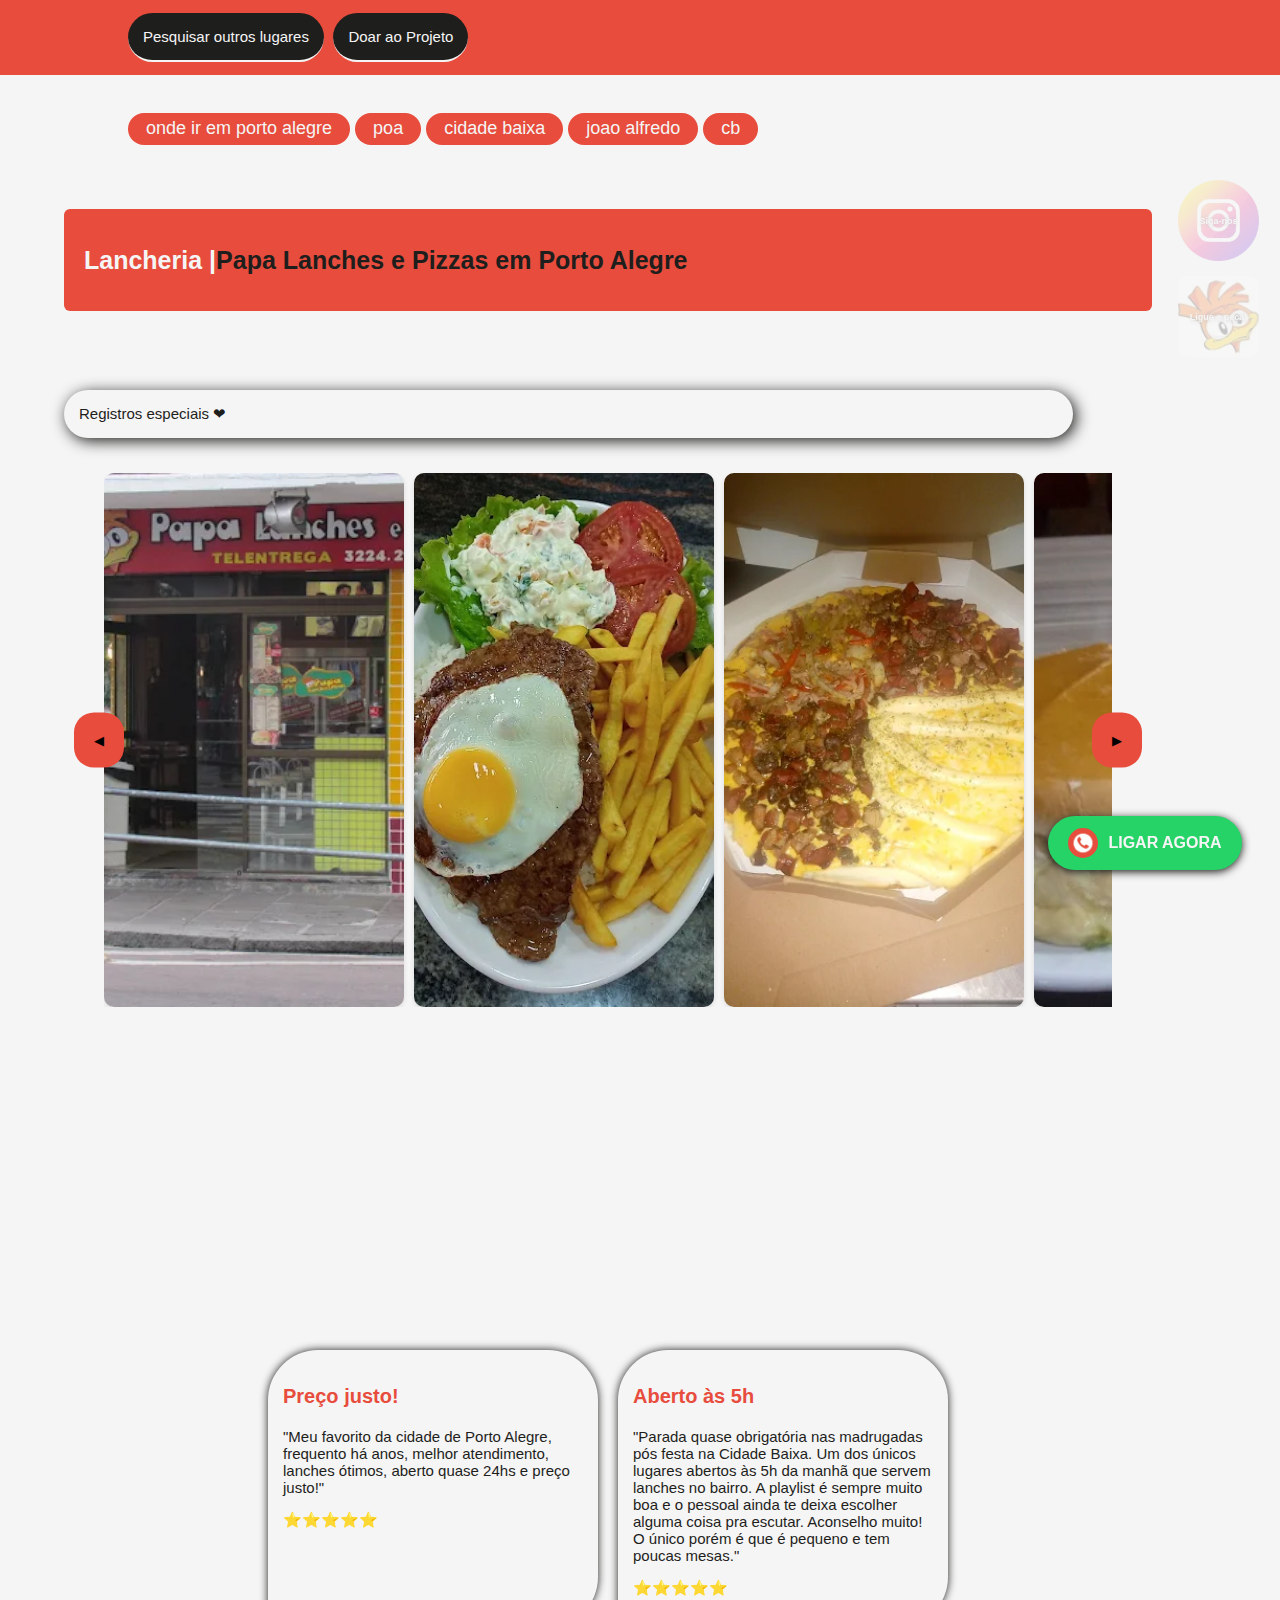
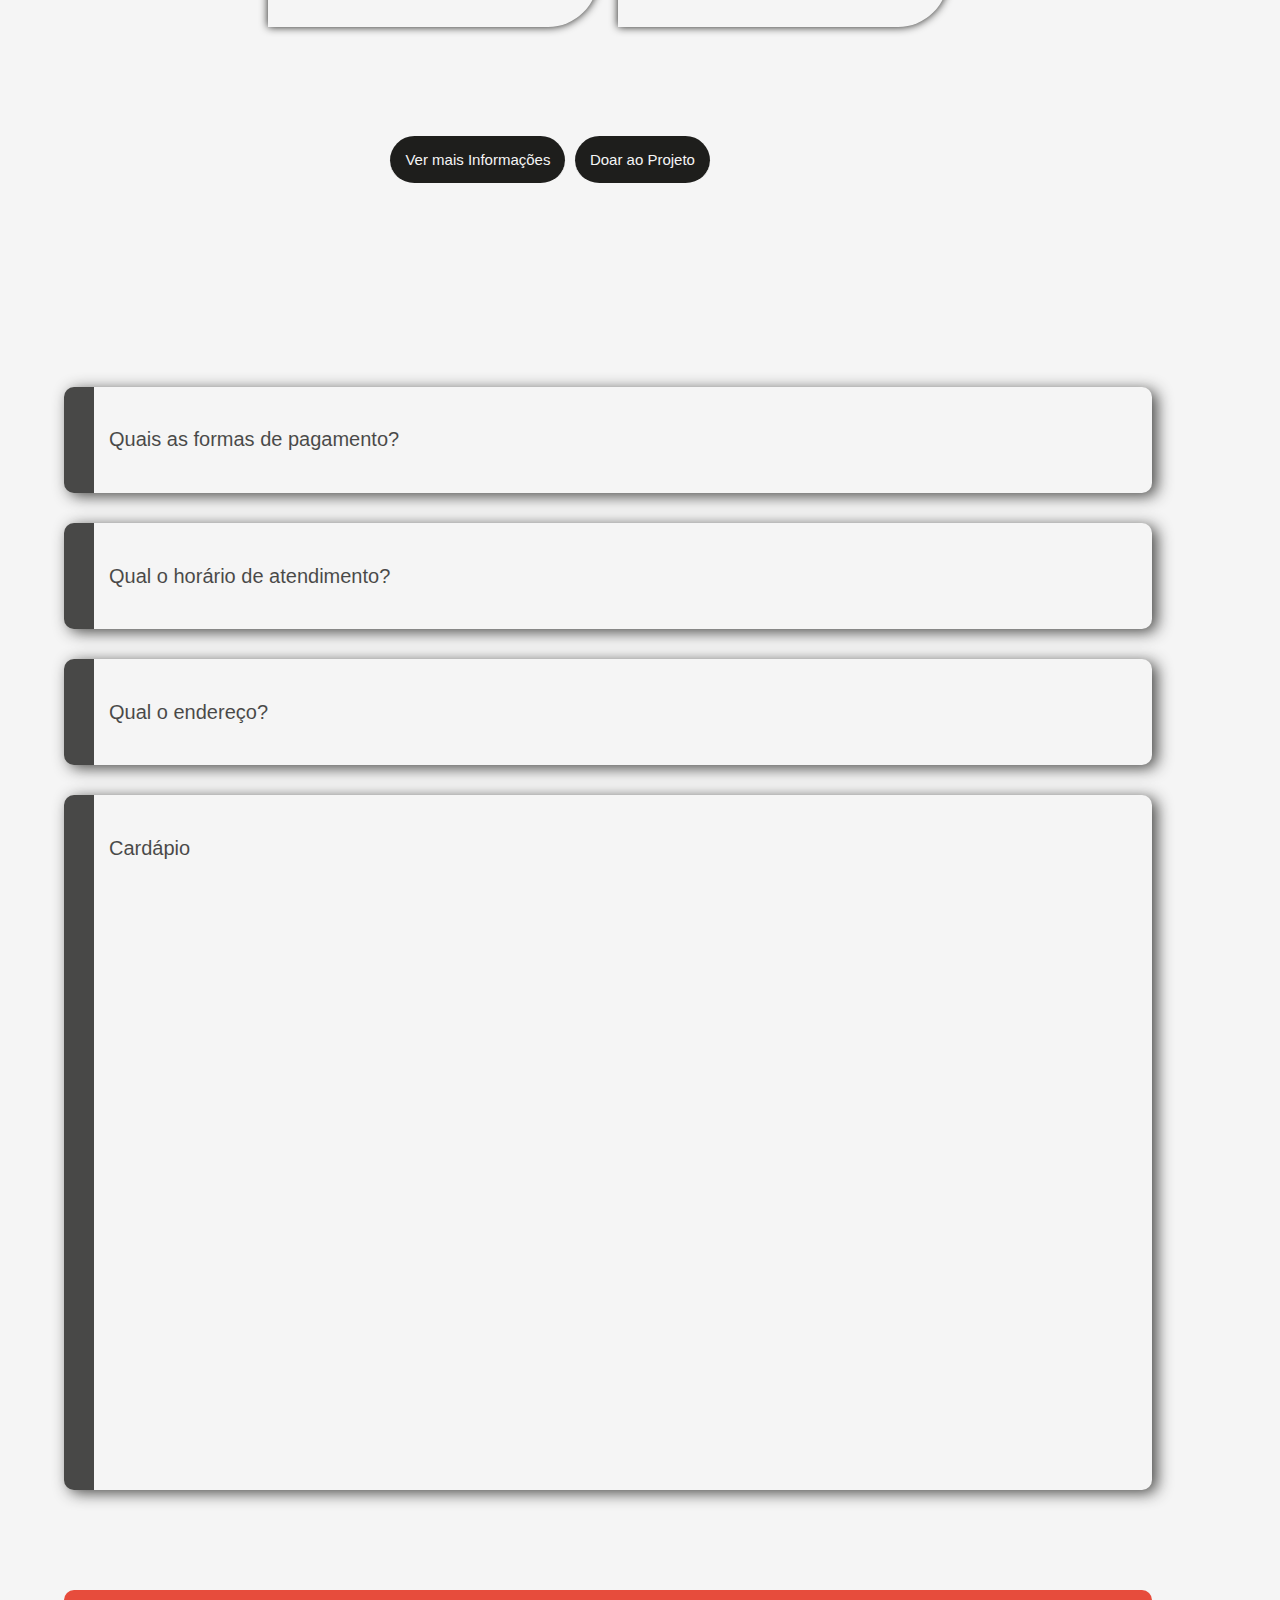
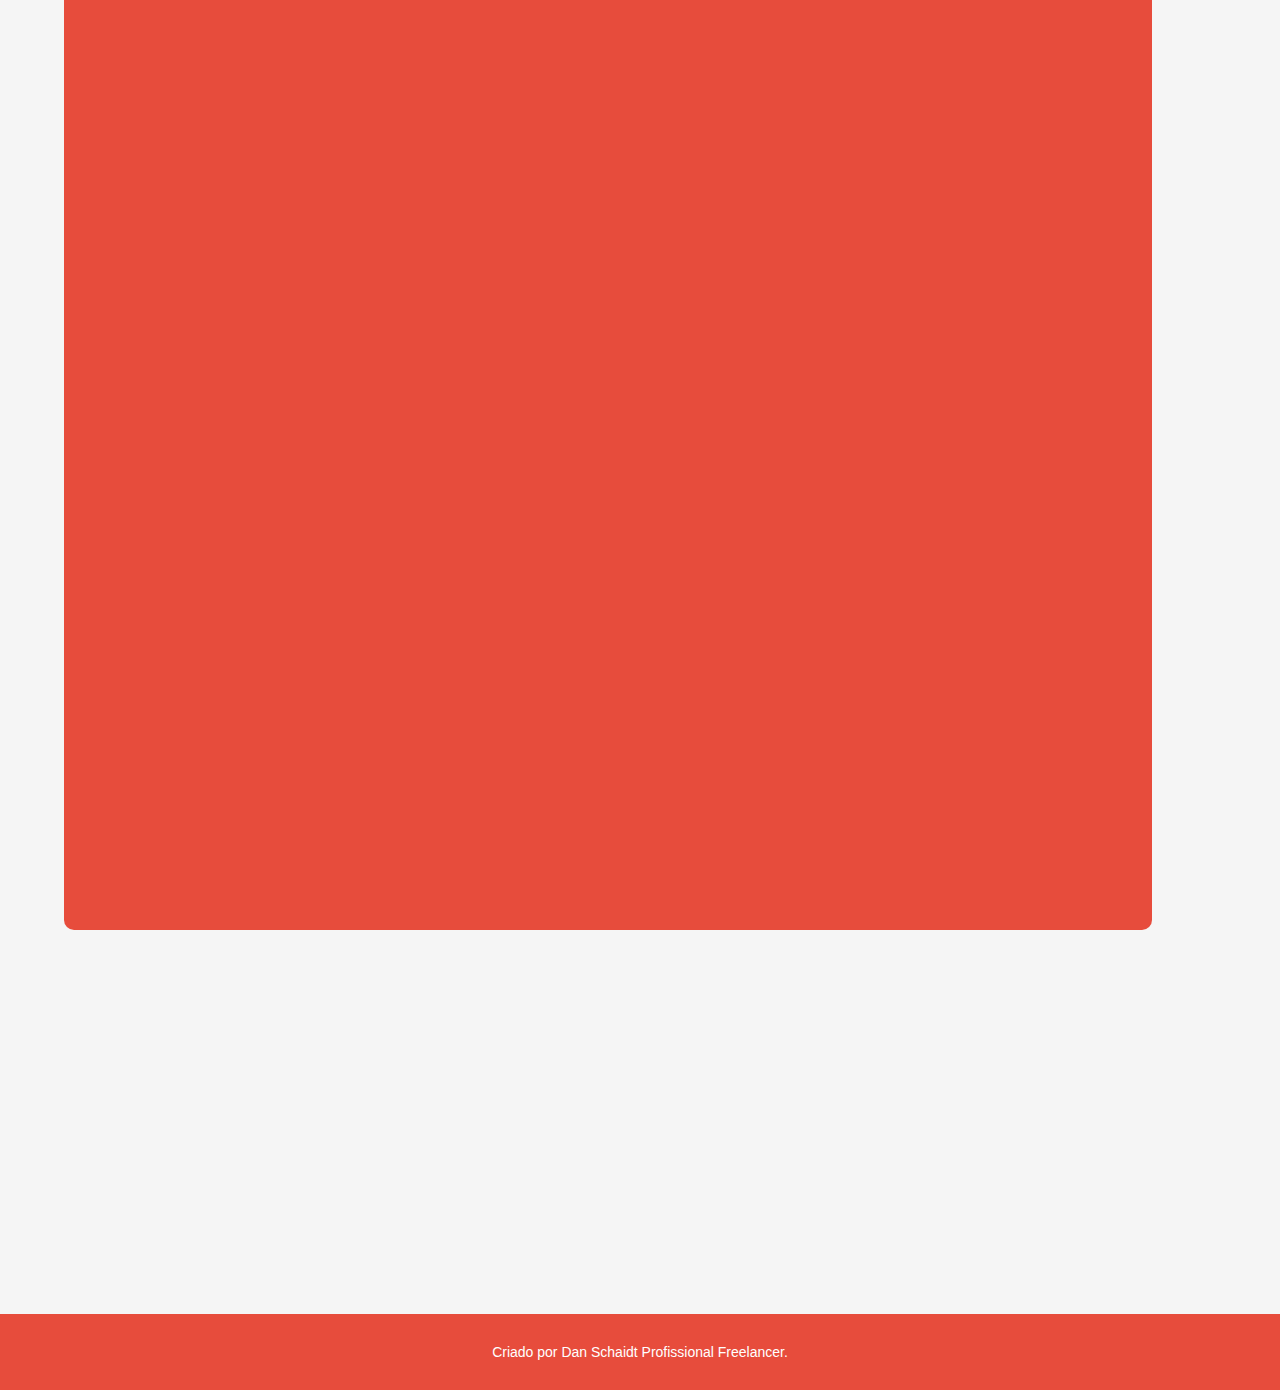
<file: estabelecimentos/papa-lanches-e-pizzas.html>
<!DOCTYPE html>
<html lang="pt-BR"> 
<head>
    <meta charset="UTF-8">
    <meta name="viewport" content="width=device-width, initial-scale=1.0">
    
	<link rel="icon" href="../viva-poa/assets/midia/logo-viva-poa-site-de-divulgacao-de-estabelecientos-porto-alegre.webp" type="image/webp">
	
	<title>Papa Lanches e Pizzas Cidade Baixa</title>
	
	<meta name="robots" content="index, follow">

	<!-- Meta tags que o JS vai buscar -->
	<meta property="og:title" content="Papa Lanches e Pizzas">
  	<meta name="description" content="Coma Xis, batata frita, cachorro quente, pizza, alaminuta, torrada no clássico da cidade baixa na rua João Alfredo, Peça online uma tele-entrega.">
	<meta property="og:image" content="/viva-poa/assets/midia/banner-padrao-viva-poa.webp">

	<link rel="stylesheet" href="../assets/css/estilo.css">
	<link rel="stylesheet" href="../assets/css/pedidos.css">
	<link rel="stylesheet" href="../assets/css/produtos.css">
	
</head>
<body>
<div>

	<!-- ************* CABEÇALHO ************* -->

	<div >
		<header class="navegador">
  			<nav id="botaoNav">
				<button id="voltar" onclick="window.location.href='../index.html'">
				Pesquisar outros lugares
				</button>
				<button onclick="copiarChavePix()">
				Doar ao Projeto
				</button>
				<div id="popupPixCopiado">Chave Pix copiada!</div>
			</nav>
		</header>
		
		<!--JS BOTAO DE DOAÇÃO-->
		
		


			<!--        TAGS        -->
			<section class="tag"> 
			
				<span class="blocoTag">onde ir em porto alegre</span>
				<span class="blocoTag">poa</span>
				<span class="blocoTag">cidade baixa</span>
				<span class="blocoTag">joao alfredo</span>
				<span class="blocoTag">cb</span>
			</section>
			
		<!--TEXTO INICIAL COM SEO-->
		<section class="blocoTitulos animar" data-delay="0.2s" >
			<h1>Lancheria |<strong>Papa Lanches e Pizzas em Porto Alegre</strong></h1>
		</section>
	
	
	</div>	
	
	<!-- POP UP INICIAL-->
	<div id="popupInicio" class="blocoPopup"> <!--ID DO POPUP.JS-->
		<img src="../assets/midia/popup-viva-poa-feira.webp" alt="Doe ao projeto" loading="lazy">
		
		<!-- BOTÃO AQUI -->
		<span class="botaoPopup animar" data-delay="0.3s" role="button" aria-label="Fechar popup" tabindex="0">Fechar</span>
		
		<div class="textoPopup">
			<h3 class="chamadaSub animar" data-delay="0.3s"> Projeto VIVA Poa<br> Doe e ajude o comércio local
			</h3>
			<div id="botaoDoa">
				<button onclick="copiarChavePix()">
					Doar ao Projeto
				</button>
			</div>
			
			
		</div>
	</div>
	
	


	</div>

	<!-- ************ CORPO ************-->

<div class="margemLateral"> <!-- DIV DO BODY-->
						
				
		<!--  LANDING PAGE INICIAL-->	
		<p class="chamadaSub animar" data-delay="0.3s">
		Registros especiais ❤
		</p>

		<!-- IMAGENS DO RESTAURANTE -->
		<div class="galeria-wrapper">
		<button class="btn-scroll btn-left" onclick="scrollGaleria(-1)">&#9664;</button>

		<div class="galeria" id="galeria">
			<img src="../assets/midia/papa-lanches-e-pizzas-joao-alfredo-cidade-baixa/papa-lanches-e-pizzas-joao-alfredo-porto-alegre.webp" alt="Imagem da fachada da lancheria e pizzaria Papa Lanches e Pizzas em porto alegre na cidade baixa" fetchpriority="high"
  			decoding="async">
			<img src="../assets/midia/papa-lanches-e-pizzas-joao-alfredo-cidade-baixa/alaminuta-porto-alegre-cidade-baixa-joao-alfredo-papa-lanches.webp" alt="Imagem de alaminuta, lancheria em porto alegre na cidade baixa" >
			<img src="../assets/midia/papa-lanches-e-pizzas-joao-alfredo-cidade-baixa/pizza-joao-alfredo-porto-alegre-cidade-baixa-papa-lanches.webp" alt="Imagem de pizza, pizzaria em porto alegre na cidade baixa" >
			<img src="../assets/midia/papa-lanches-e-pizzas-joao-alfredo-cidade-baixa/xis-e-fritas-porto-alegre-cidade-baixa-joao-lafredo-papa-lanches.webp" alt="Imagem de xis com fritas, lancheria em porto alegre na cidade baixa" >
		</div>

		<button class="btn-scroll btn-right" onclick="scrollGaleria(1)">&#9654;</button>
		</div>

		<!--TELE ENTREGA DISPONIVEL-->
		<div class="teleEntrega animar" data-delay="0.3s">
			<span>Que tal um lanche?</span>

			<a class="botaoPedido animar" data-delay="0.3s" href="tel:+555132242919" target="_blank" loading="lazy">
				<img src="../assets/midia/chamada-fixa.webp" style="border-radius: 20px;" alt="Botão do WhatsApp">
				LIGAR AGORA
			</a>
		</div>


				
		
		<div>		
			<p class="chamadaSub animar" data-delay="0.3s">Avaliações no Google</p>
		  

		<!--  BENEFICIOS  -->
			<div class="baloes-container">
			  <section class="balaoMSG" class="animar" data-delay="1.1s">
				<h3><strong>Preço justo!</strong></h3>
				<p style="color: var(--cor-escura);">
					"Meu favorito da cidade de Porto Alegre, frequento há anos, melhor atendimento, lanches ótimos, aberto quase 24hs e preço justo!"
				</p>
				<p>⭐⭐⭐⭐⭐</p>
				
			  </section>
			  <section class="balaoMSG" class="animar" data-delay="1.1s">
				<h3><strong>Aberto às 5h</strong></h3>
				<p style="color: var(--cor-escura);">
					"Parada quase obrigatória nas madrugadas pós festa na Cidade Baixa. Um dos únicos lugares abertos às 5h da manhã que servem lanches no bairro. A playlist é sempre muito boa e o pessoal ainda te deixa escolher alguma coisa pra escutar. Aconselho muito! O único porém é que é pequeno e tem poucas mesas."</p>
				<p>⭐⭐⭐⭐⭐</p>
				
			  </section>
			</div>
			<div id="botaoNav" style="margin-left: 30%;">
				<button onclick="location.href='#endereco'" 	>
					Ver mais Informações
				</button>
				
				<button onclick="copiarChavePix()">
					Doar ao Projeto
				</button>
			
			</div>
			


		  </div>
		  
			
		  <!-- PERGUNTAS FREQUENTES -->
		<h3 id="endereco" class="blocoTitulos animar" data-delay="0.3s">Perguntas Frequentes (FAQ)</h3>

		<!--FORMAS DE PAGAMENTO-->

				<div class="blocoDeSecao">
					<button onclick="toggleDescricao(this)"><h4>Quais as formas de pagamento?</h4> </button>
					<div class="descricao">
						<p>
							Aceitamos várias formas de pagamento.
						  </p>
						  				  
						<ul>
							<li>Cartão de Crédito e Débito</li>
							<li>Dinheiro</li>
							<li>PIX</li>
						</ul>
					</div>
				</div>
				
				
		<!--HORÁRIO DE ATENDIMENTO-->

				<div class="blocoDeSecao">
					<button onclick="toggleDescricao(this)"><h4>Qual o horário de atendimento?</h4> </button>
					<div class="descricao">
						<ul>
							<li>Domingo a Quarta: 11h às 2h</li>

							<li>Quinta: 11h às 4h</li>

							<li>Sexta a Sábado: 11h às 5h30</li>

						  </ul>
						  				 
					</div>
				</div>
			
			
		<!--ENDEREÇO-->

				<div class="blocoDeSecao">
					<button onclick="toggleDescricao(this)"><h4>Qual o endereço?</h4> </button>
					<div class="descricao">
						<ul>

							<li>Rua João Alfredo, 353 - Cidade Baixa, Porto Alegre - RS, 90050-230</li>
							
							<li>
  <div class="mapa-responsivo">
    <iframe
      src="https://www.google.com/maps/embed?pb=!1m18!1m12!1m3!1d3453.8808432081623!2d-51.228691324446466!3d-30.040276174925665!2m3!1f0!2f0!3f0!3m2!1i1024!2i768!4f13.1!3m3!1m2!1s0x951978fe0246fc17%3A0x1cd38bde8b4c2fff!2sPapa%20Lanches%20Jo%C3%A3o%20Alfredo!5e0!3m2!1spt-BR!2sbr!4v1757801273581!5m2!1spt-BR!2sbr"
      allowfullscreen=""
      loading="lazy"
      referrerpolicy="no-referrer-when-downgrade"
    ></iframe>
  </div>
</li>

							
						  </ul>
						  				 
					</div>
					
				</div>	
		<!--ENDEREÇO-->

				<div class="blocoDeSecao" style="max-height: 80vw;">
					<button onclick="toggleDescricao(this)"><h4>Cardápio</h4> </button>
					
  <div class="mapa-responsivo">
		<iframe
		src="https://www.papalanchesepizzas.com.br/cardapio"
		allowfullscreen=""
		loading="lazy"
		referrerpolicy="no-referrer-when-downgrade"
		></iframe>
  </div>

					
</div>	


		

		<!-- SIMULA CHAT E SMARTPHONE -->
		  <h3 style="color: var(--cor-escura);" class="chamadaSub animar" data-delay="0.3s">
			  Patrocinador: Projeto sem fins lucrativos Viva POA.
			</h3>
		  
		  
		<div class="imagemFeed" >
			
			<section class="imagemFeed animar" data-delay="0.1s">
				<img src="../assets/midia/assessoria-marketing-design-porto alegre-perto.webp" alt="Fundador da Viva POA projeto sem fins lucrativos.">
			</section>
		  
			<div class="blocoTitulos animar" data-delay="0.3s">
			  <section id="fundo" class="animar" data-delay="0.5s">
				<h3>O projeto Viva POA</h3>
				<p>Tem como objetivo dar uma alternativa aos negócios locais para se posicionar de forma visível na internet de forma gratuita.</p>
			  </section>
		  
			  <section id="fundo" class="animar" data-delay="0.7s">
				<h4><strong>Doe e incentive o projeto</strong></h4>
				<p>Com doações essa ideia tem chance de crescer e se tornar maior, quem sabe até nacional e contemplar outras cidades.</p>
			  </section>
			  
			  <section id="fundo" class="animar" data-delay="0.7s">
				<h4><strong>Por que apoiar?</strong></h4>
					<p>Já é sabido que os aplicativos de entrega cobram altas taxas, tanto dos estabelecimentos quanto de você, cliente final.</p>
					<p>Este projeto surge como uma alternativa para reduzir essas cobranças abusivas, causadas pelo monopólio dos grandes apps.</p>
				<p>Dan Schaidt</p>
			  </section>
		  
			  <img class="animar" data-delay="0.7s" src="../assets/midia/dan-schaidt-fundador-viva-poa.webp" alt="Dan Schaidt fundador do projeto Viva POA">
			</div>
			
		  </div>





		<!--  IMAGEM FIXA NA TELA-->
		<div class="containerFixos">
			<a href="https://www.instagram.com/papalanchesrs/" target="_blank" rel="noopener">
				<div class="blocoFixo" style="cursor: pointer;">
				<img src="../assets/midia/instagram-logo.webp" alt="Instagram Papa Lanches e Pizzas em Porto Alegre" loading="lazy">
				<section><p>Siga-nos</p></section>
				</div>
			</a>
			<a href="tel:+555132242919" target="_blank" rel="noopener">
				<div class="blocoFixo" style="cursor: pointer;">
				<img src="../assets/midia/papa-lanches-e-pizzas-joao-alfredo-cidade-baixa/logo-papa-lanches-e-pizzas-porto-alegre.webp" alt="Logo Papa Lanches e Pizzas em Porto Alegre" loading="lazy">
				<section><p>Ligue e peça!</p></section>
				</div>
			</a>
		</div><!--FECHA O CONTAINER FIXO-->


		
		<!---->

		<a class="botao-flutuante" href="https://api.whatsapp.com/send?phone=555199969989&text=Oi%2C%20vim%20pelo%20site%20VivaPOA%20e%20quero%20fazer%20um%20pedido." target="_blank">
			<img src="../assets/midia/chamada-fixa.webp" style="border-radius: 20px;" alt="Botão de chamada fixa">
			LIGAR AGORA
		</a>
  

		

		

 
</div><!-- FINAL DA DIV DO BODY-->

    <!--    JAVASCRIPT     -->
    <script src="../assets/js/script.js"></script>
	<script src="../assets/js/popup.js"></script>
	<script src="../assets/js/busca.js"></script>
	
	<script src="../assets/js/pedido.js"></script>
	

    <noscript>Habilite o JavaScrip para acessar ao site</noscript><!--Mensagem de informação de erro-->
	
	

	<!-- *********** RODAPÉ ************-->
	<div>
		<footer>
			
			Criado por Dan Schaidt Profissional Freelancer.
		</footer>
	</div>
	
</body>
</html>
</file>
<file: assets/css/estilo.css>
:root{
	/*Definição de variáveis*/
	--cor-clara: #F5F5F5;
	--cor-azul: #4FADE1; /* azul */ 
	--cor-vermelho: #E74C3C; /*vermelho*/ 
	--cor-cinza: #5A5A58; /*cinza*/
	--cor-escura: #1E1E1C; /* escuro*/

}
/* Chrome, Edge, Safari BARRA DE NAVEGAÇÃO PERSONALIZADA*/
::-webkit-scrollbar {
	display: none;
  }
  
  /* Firefox */
  html {
	scrollbar-width: none;
	scroll-behavior: smooth;
	  
	  
  }
  
  
  
.fonteSecao{
	padding: 10px;
	background-color: var(--cor-clara);
	border-radius: 50px;
	font-family: 'Segoe UI', Tahoma, Geneva, Verdana, sans-serif;
	font-size: 25px;
	overflow: hidden; /* Impede o conteúdo de ultrapassar */
}

 body{
	 
	background: var(--cor-clara);
	margin: 0; /* zera margens externas que podem causar desalinhamento */
    font-family: 'Segoe UI', Tahoma, Geneva, Verdana, sans-serif;
	
	color: var(--cor-escura);

	
	 
 }

 h1{
    font-size: clamp(20px, 5vw, 25px); /* mínimo 24px, ideal 5vw, máximo 48px */
    font-weight: bold;
}

h2, h3, h4, h5, h6 {
    font-size: clamp(18px, 4vw, 20px);
    font-weight: normal;
}

p{
    font-size: clamp(12px, 2.5vw, 15px);
}

strong{
	color: var(--cor-vermelho);
}

img {
  width: 100%;
  height: auto;
}

/************LOGO VIVA POA*************************************/
#logo img {
    float: right;
    margin-top: 10px;
    max-width: 100px;
}

/*************** BANNER ANIMADO COM TEXTO *********************/

/* Estilo do Banner */
.banner {
	background-size: cover;
	background-repeat: no-repeat;
	background-position: top center;
	width: 100vw;
	aspect-ratio: 16 / 6;
	display: flex;
	justify-content: center;
	align-items: center;
	text-align: center;
	position: relative;
	margin-bottom: 3%;
	transition: all 0.4s ease;
	color: white;
	overflow: hidden; /* impede que a imagem ultrapasse os limites */
}

.banner img {
	position: absolute;
	top: 0;
	left: 0;
	width: 100%;
	height: 100%;
	object-fit: cover;
	z-index: 0;
}

/* camada escura por cima da imagem */
.banner::before {
	content: '';
	position: absolute;
	top: 0;
	left: 0;
	width: 100%;
	height: 100%;
	background-color: rgba(0, 0, 0, 0.4);
	z-index: 1;
}

/* Conteúdo acima da imagem e da camada escura */
.banner > *:not(img) {
	position: relative;
	z-index: 2;
}

.mensagem {
	font-size: clamp(24px, 6vw, 60px);
	color: var(--cor-escura);
	text-shadow: 1px 1px 5px var(--cor-clara);
	background-color: color-mix(in srgb, var(--cor-clara) 80%, transparent);
	padding: 10px 20px;
	border-radius: 15px;
	width: 90%;
	max-width: 1000px;
	margin: 5% auto;
	text-align: center;
	word-wrap: break-word;
	overflow-wrap: break-word;
	transition: font-size 0.4s ease, padding 0.4s ease, transform 0.4s ease;
  }
  



 
/******************  LANDING PAGE ***********************/

/** BENEFICIOS */
.baloes-container {
	
	
	margin-top: 5%;
	margin-bottom: 10%;
	display: flex;
	flex-wrap: wrap;
	justify-content: center; /* ou flex-start se preferir à esquerda */
	gap: 20px;
}

.balaoMSG {
	
	background-color: var(--cor-clara);
	opacity: 1;
	padding: 15px;
	margin: 0; /* removido o margin para usar o gap */
	width: 100%;
	max-width: 300px;
	border-radius: 50px 50px 50px 0px;
	box-shadow: 0 0 8px var(--cor-escura);
	flex: 1 1 250px; /* permite que quebre automaticamente */
}



.imagemFeed {
	
	margin-top: 3%;
	padding: 10px;
	display: flex;
	align-items: center;
	justify-content: flex-start;
	flex-direction: row;
	flex-wrap: wrap; /* permite quebra quando não couber */
	height: 70%; /* ou defina a altura que você quiser */
	max-height: 50%;
	background: var(--cor-vermelho);
	border-radius: 10px;
	
  }
 
 /* imagem */
.imagemFeed section img {
	margin: 3%;
	background: var(--cor-escura);
	width: 100%;
	max-width: 400px;
	border-color: var(--cor-escura);
	border-radius: 40px;
	padding: 15px;
	box-shadow: 5px 3px 15px var(--cor-escura);
	height: auto;
	object-fit: contain;
}
  
#fundo{
	background-color: var(--cor-clara) ;

	padding: 15px;
	margin: 5%;
	margin-left: 20%;
	border-radius: 50px 50px 50px 0px;
	color: var(--cor-escura);
}

  .blocoTitulos {
	margin: 5%;
	top: 10%;
	width: 100%;
	max-width: 85%;
	background: var(--cor-vermelho);
	color: var(--cor-clara);
	display: inline-block;
	padding: 20px;
	border-radius: 6px;
	
	/* Quebra de texto suave */
	white-space: normal;
	word-break: keep-all;
	overflow-wrap: break-word;
	flex: 1; /* ocupa o espaço restante ao lado da imagem */
  
	/* Responsividade */
	box-sizing: border-box;
  }
  
.blocoTitulos strong{
	color: var(--cor-escura);
}

.blocoTitulos h4{
	color: var(--cor-clara);
	font-weight: bold;
	
}
.blocoTitulos p{
	color: var(--cor-escura);
	font-weight: normal;
	font-size: 12px;
	
}
.blocoTitulos img{
	width: 100%;
	max-width: 30%;
	
	border-radius: 100%;
}


.chamadaSub {
	width: 90%;
	background:  var(--cor-clara);
	border-radius: 50px;
	padding: 15px;
	margin-top: 15px;
	display: flex;
	justify-content: flex-start;
	box-shadow: 3px 3px 15px var(--cor-escura);

	/* Quebra de texto suave */
	white-space: normal;
	word-break: keep-all;
	overflow-wrap: break-word;
	flex: 1; /* ocupa o espaço restante ao lado da imagem */
	order: -1; /* posicao */
	gap: 10px;
  }


/*   EFEITO LANDING PAGE   */

.animar {
	opacity: 0;
	transform: translateY(20px);
	transition: all 0.8s ease-out;
  }
  
  .animar.visivel {
	opacity: 1;
	transform: translateY(0);
  }
  
  .animar[data-delay] {
	transition-delay: var(--delay, 0s);
  }
  




/************** RODAPE  ***************/
footer{
	margin: 0;
	display: flex;
    margin-top: 30%;
    width: 100%;
    background-color: var(--cor-vermelho);
    color: white;
    text-align: center;
	justify-content: center;
    padding: 30px 0;
    font-size: 14px;
	
}

footer a{
	color: white;
}

	
	

.margemLateral {
	/* padding: top right bottom left */
	padding: 0 10% 0% 5%; /* cria espaço interno uniforme */
	
	box-sizing: border-box; /* garante que o padding não estoure o layout */
}

.navegador {
	background-color: var(--cor-vermelho);
	display: flex;
	width: 100%;
	padding: 1% 10vw; /* 5% da largura da viewport nas laterais */
	box-sizing: border-box;
	transition: padding 0.3s ease; /* efeito suave no redimensionamento */
}


#botaoNav button {
	background-color: var(--cor-escura);
	font-size: 15px;
	color: var(--cor-clara);
	border: none; /* remove todas as bordas */
	border-bottom: 2px solid var(--cor-clara); /* apenas linha inferior */
	border-radius: 50px; /* arredonda só os cantos de baixo */
	padding: 15px;
	display:inline;
	cursor: pointer;
	margin-right: 5px;
	
}

#botaoNav button:hover{
	background-color: var(--cor-clara);
	border-bottom: 2px solid var(--cor-escura);
	color: var(--cor-escura);
	
}
a {
	text-decoration: none;

}
#botaoForm{
	background-color: var(--cor-escura);
	font-size: 15px;
	color: var(--cor-clara);
	border: none; /* remove todas as bordas */
	border-bottom: 2px solid var(--cor-clara); /* apenas linha inferior */
	border-radius: 50px; /* arredonda só os cantos de baixo */
	padding: 15px;
	position: relative;
	cursor: pointer;
	margin-right: 5px;
	
}

#botaoForm:hover{
	background-color: var(--cor-vermelho);	
}

	 
.estiloBotao {
    margin: 20px auto; /* Centraliza o botão horizontalmente */
    padding: 20px; /* Removido o padding lateral fixo */
    width: 100%;
    max-width: 600px; /* Limite opcional pra não esticar demais em telas grandes */
    background-color: var(--cor-vermelho);
    color: var(--cor-clara);
    font-size: 20px;
    display: block; /* Garante que o width: 100% funcione corretamente */
    text-align: center;
	border: none;
    border-radius: 50px;
    box-sizing: border-box; /* Garante que padding não ultrapasse largura */
    transition: 0.3s ease; /* Suaviza hover */
}

.estiloBotao:hover {
    background-color: var(--cor-vermelho);
    color: var(--cor-clara);
    box-shadow: 5px 5px 4px var(--cor-cinza);
}


/* nao esta com uso */
.PlanoDeFundo{
	
	/*background-image: url("../midia/teste-fundo.jpg");*/
	background: var(--cor-vermelho);
	/*background-size: 100vw ; /* ajusta a largura e mantém proporção */
	background-repeat: no-repeat;
	background-position: top center;
	width: 100vw;
	height: 60;
	

	display: flex;
	box-sizing: border-box;
	
	margin-bottom: 3%;


	
	}
	 


	 .blocoDeTexto {
		padding: 15px;
		width: 100%;
		max-width: 100%;
		margin-top: 15px;
		background-color: var(--cor-clara);
		
		border-left: 30px solid var(--cor-vemelho);
	  
		display: flex;
		flex-direction: column;
		align-items: flex-start;
		justify-content: center;
		gap: 10px;
	  
		word-wrap: break-word;
		overflow-wrap: break-word;
		white-space: normal; /* Garante quebra de linha normal */
		overflow: hidden;    /* Oculta qualquer excesso de conteúdo */
		box-sizing: border-box;
	  }
	  
	  .caixaTexto {
		width: 90%;
		height: auto;
		margin: auto;
		
		word-wrap: break-word;
		overflow-wrap: break-word;
		white-space: normal;
		overflow: hidden;
		box-sizing: border-box;
	  }
	  

/************************  TAG  ******************/
.tag {
	display: flex;
	flex-wrap: wrap;
	gap: 5px;
	justify-content: flex-start;
	margin-top: 3%;
	margin-left: 10%;
	margin-right: 10%;
}

.blocoTag {
	display: inline-block; /* permite que o elemento se ajuste ao conteúdo */
	padding: 0.3em 1em;     /* espaço ao redor da palavra */
	background-color: var(--cor-vermelho);
	border-radius: 50px;
	color: var(--cor-clara);

	font-size: clamp(12px, 2.5vw, 18px);
	white-space: nowrap;    /* impede quebra de linha */
}




/******************** POP UP **********************/
.blocoPopup {
	position: fixed;
	width: 300px;
	height: 350px;
	padding: 10px;
	background-color: var(--cor-vermelho);
	border-radius: 10px;
	display: flex;
	top: 40%;
	left: 50%;
	transform: translate(-50%, -50%); /* centraliza perfeitamente */
	justify-content: center;
	align-items: center;
	z-index: 9995;
	box-shadow: 0 2px 30px var(--cor-cinza);
  }
  
  .blocoPopup img {
	position: absolute;
	top: 0; left: 0;
	width: 100%;
	height: 100%;
	object-fit: cover;
	z-index: 0;
	opacity: 1; /* deixa o texto mais legível */
	border-radius: 10px;
  }
  
  .textoPopup{
	position: relative;
	color: var(--cor-clara);
	font-weight: bold;
	text-align: center;
	font-size: 10%;
	text-shadow: 0 0 3px var(--cor-cinza);
  }
	.textoPopup .chamadaSub{
		color: var(--cor-escura);
		text-shadow: 0 0 1px var(--cor-cinza);
}
.textoPopup button{
	margin-left: 10%;
	padding: 12px;
	opacity: 0.8;
	max-width: 100%;
	bottom: 10px;
	display: flex;
	justify-content: center;
	align-items: center;
	text-align: center;
	
}

  .botaoPopup {
	position: absolute;
	top: 10px;
	right: 10px;
	background: var(--cor-escura);
	opacity: 0.6;
	color: var(--cor-clara);
	padding: 5px 10px;
	border-radius: 5px;
	cursor: pointer;
	z-index: 1;
}

.botaoPopup:hover{
	opacity: 1;
}

#botaoDoa button{
	background-color: var(--cor-escura);
	font-size: 15px;
	color: var(--cor-clara);
	border: none; /* remove todas as bordas */
	border-bottom: 2px solid var(--cor-clara); /* apenas linha inferior */
	border-radius: 50px; /* arredonda só os cantos de baixo */
	padding: 15px;
	cursor: pointer;
	display: flex;
	justify-content: center; /* centraliza o botão horizontalmente */
	margin-left: 25%;
}



/************	POPUP BOTAO DE DOAÇÃO	***********************/

#popupPixCopiado {
  position: fixed;
  bottom: 10%;
  left: 50%;
  transform: translateX(-50%);
  background-color: var(--cor-vermelho);
  color: var(--cor-clara);
  padding: 20PX;
  border-radius: 8px;
  opacity: 0;
  transition: opacity 0.3s ease;
  pointer-events: none;
  z-index: 1000;
  font-size: 18px;
}

#popupPixCopiado.mostrar {
  opacity: 1;
}

/******************* CONTAINER FIXO DOS BOTÕES *****************/
.containerFixos {
	position: fixed;
	top: 20%;
	right: 1%;
	display: flex;
	flex-direction: column;
	gap: 15px; /* espaço entre os botões */
	z-index: 1; /* Definindo z-index baixo para ficar atrás de outros objetos */
  }
  
  /******************* BOTÃO FIXO NA TELA *****************/
  .blocoFixo {
	width: 75px;
	height: 75px;
	padding: 3px;
	border-radius: 50%;
	display: flex;
	justify-content: center;
	align-items: center;
	opacity: 0.20;
	position: relative;
	z-index: 0; /* Definindo z-index ainda mais baixo para ficar atrás dos objetos */
	right: 10%;
  }
  
  .blocoFixo:hover {
	opacity: 100%;
  }
  
  .blocoFixo img {
	position: absolute;
	top: 0;
	left: 0;
	width: 100%;
	height: 100%;
	object-fit: cover;
	z-index: -1; /* Faz com que a imagem fique atrás do conteúdo do botão */
	border-radius: 10px;
  }
  
  .blocoFixo img:hover {
	opacity: 0.8;
  }
  
  .blocoFixo section {
	position: relative;
	color: var(--cor-clara);
	text-align: center;
	overflow: hidden;
	text-shadow: 0px 0px 5px var(--cor-escura);
  }
  
  .blocoFixo p {
	font-size: clamp(9px, 0vw, 12px); /* mínimo 24px, ideal 5vw, máximo 48px */
	font-weight: bold;
  }
  
  





  /*********** CHAT DA PÁGINA *********************/
  .iconVerde span{
	color: greenyellow;
	
	
	
  }
  #botao-flutuante {
	position: fixed;
	bottom: 30px;
	right: 3%;
	width: 200px;
	background-color: #25d366;
	color: var(--cor-clara);
	border: none;
	padding: 20px;
	border-radius: 50px;
	cursor: pointer;
	font-weight: bold;
	box-shadow: 0 2px 8px var(--cor-escura);
	z-index: 9994;
  }
  
  #botao-flutuante img{
	  margin: 3%;
	  max-width:30px;
	  
	  
  }
  @keyframes piscar {
  0%, 100% { opacity: 1; }
  50% { opacity: 0.3; }
}

.botao-flutuante.piscar {
  animation: piscar 5s ease-in-out infinite;
}

  #formulario-flutuante {
	position: fixed;
	bottom: 100px;
	right: 3%;
	
	max-width: 35%;
	height: auto;
	
	background: var(--cor-cinza);
	padding: 15px;
	border-radius: 10px;
	box-shadow: 0 5px 8px var(--cor-cinza);
	z-index: 9995;

	
	
  }
  

#formulario-flutuante p{
	font-size: 25px;
	width: 100%;
	color: var(--cor-clara);
}

#atendimento-form{
	margin-left: 0;
	max-width: 100%;
	padding: 20px;

}

#atendimento-form h3{
	font-size: 15px;
	margin: 0;
	color: var(--cor-escura);
	
	
}

  #formulario-flutuante input{
	width: 90%;
	padding: 10px;
	margin-bottom: 10px;
	padding: 5px;
	border-radius: 5px;
	border: 0px transparent var(--cor-clara);

  }
  #formulario-flutuante textarea{
	width: 95%;
	min-height: 100px;
	margin-bottom: 10px;
	padding: 5px;
	border-radius: 5px;
	border: 0px transparent var(--cor-cinza);
  }
  #formulario-flutuante button {	
	width: 100%;
	margin-bottom: 10px;
	padding: 10px;
	border-radius: 5px;
	border: 1px solid var(--cor-cinza);
	

  }
  
  #formulario-flutuante button {
	background-color: var(--cor-cinza);
	color: var(--cor-clara);
	font-size: 15px;
	max-width: 100%;
	border: none;
	white-space: nowrap; /* impede quebra de linha no texto */
	font-weight: bold;

  }
  #formulario-flutuante button:hover{
	background-color: var(--cor-vermelho);
	color: var(--cor-clara);
  }
  .oculto {
	display: none;
  }
  
  
  

/**** GALERIA HORIZONTAL *******************************/

.galeria-wrapper {
      position: relative;
      width: 100%;
      overflow: hidden;
      padding: 20px 40px;
      box-sizing: border-box;
    }

    .galeria {
      display: flex;
      transition: scroll-behavior 0.3s;
      scroll-behavior: smooth;
      overflow-x: auto;
      scrollbar-width: none; /* Firefox */
    }

    .galeria::-webkit-scrollbar {
      display: none; /* Chrome */
    }

    .galeria img {
		aspect-ratio: 9 / 16;
      flex: 0 0 auto;
      width: 100%;
      height: auto;
	  max-width: 300px;
      object-fit: cover;
      margin-right: 10px;
      border-radius: 10px;
      box-shadow: 0 2px 5px rgba(0, 0, 0, 0.1);
    }

    .btn-scroll {
      position: absolute;
      top: 50%;
      transform: translateY(-50%);
      background-color: var(--cor-vermelho);
      border: none;
      padding: 20px;
      border-radius: 20px;
      cursor: pointer;
      z-index: 10;
    }

    .btn-left {
      left: 10px;
    }

    .btn-right {
      right: 10px;
    }

    .btn-scroll:hover {
      background-color: var(--cor-vermelho);
    }

/******************* TELE ENTREGA  *************/
.teleEntrega {
  margin: 3% auto;
  width: 100%;
  max-width: 85%;
  background: var(--cor-vermelho);
  color: var(--cor-clara);
  padding: 20px;
  border-radius: 20px;
  text-align: center;

  display: flex;
  flex-direction: column;
  align-items: center;
  gap: 20px;

  font-size: clamp(1.5rem, 2.5vw, 3rem);

 
}

/* NOVA CLASSE PARA O BOTÃO */
.botaoPedido {
  display: flex;
  align-items: center;
  justify-content: center;
  gap: 10px;

  background-color: #25d366; /* WhatsApp green */
  color: white;
  text-decoration: none;
  padding: 12px 24px;
  border-radius: 20px;
  font-size: clamp(1rem, 2vw, 1.5rem);
  font-weight: bold;

  transition: transform 0.2s ease;
}

.botaoPedido img {
  width: clamp(24px, 5vw, 36px);
  height: auto;
}

.botaoPedido:hover {
  transform: scale(1.05);
}

/* Animação do bloco */
@keyframes aparecerZoom {
  to {
    opacity: 1;
    transform: scale(1);
  }
}



.status-aberto {
  background-color: var(--cor-clara);
  padding: 8px;
  border-radius: 20px;
  color: var(--cor-vermelho);
  box-shadow: 0 0 8px var(--cor-clara);
  font-weight: bold;
  font-size: 18px;
 
  
}

.status-fechado {
  background-color: var(--cor-cinza);
  padding: 8px;
  border-radius: 20px;
  color: var(--cor-escura);
  font-weight: bold;
  font-size: 18px;
 
 

.status-indisponivel { 
  background-color: var(--cor-escura);
  padding: 5px;
  border-radius: 20px;
  color: var(--cor-clara);
  box-shadow: 0 0 8px var(--cor-vermelho);
  font-weight: bold;
 

}	





/***************************************/
/************* MOBILE   ****************/
@media screen and (max-width: 480px){
	.PlanoDeFundo {
		
		justify-content: center; /* centraliza em telas pequenas */
	}
	
	#formulario-flutuante{
		left: 5%;
		max-width: 90%;
		
	  }
	  .blocoTitulos{
		margin: 0;
		margin-top: 20%;
		width:100%;
		max-width: 100%;
		min-width: 300px;
		padding: 20px;
	  }

	 .navegador {
		padding: 1% 3vw; /* margens laterais menores em celulares pequenos */
	}
	
}


/* Responsivo: empilha tudo em telas menores */
@media (max-width: 768px) {

	.imagemFeed{
	
	width: 100%;
	
	}

	.imagemFeed section img{
	
	margin: 3%;
	  flex-direction: column;
	  align-items: center;
	  width: 100%;
		max-width: 250px;
	  height: auto;
	}
  
	.blocoTitulos {
		margin-top: 20%;
		order: -1; /* garante que o bloco de título fique acima da imagem */
		width: 100%;
		max-width: 90;
		margin-bottom: 10px;
		
	}
	

	.mensagem {
		font-size: clamp(15px, 4vw, 25px); /* mínimo 24px, ideal 5vw, máximo 48px */
		padding: 10px;
	
	  }
	  
	  
	
  }
</file>
<file: assets/css/pedidos.css>
:root{
	/*Definição de variáveis*/
	--cor-clara: #F5F5F5;
	--cor-vermelho: #E74C3C; /*vermelho*/ 
	--cor-cinza: #5A5A58; /*cinza*/
	--cor-escura: #1E1E1C; /* escuro*/
	
    /* Definindo cores com opacidade */
    --cor-clara-opacidade: rgba(245, 245, 245, 0.9); /* cor clara com 60% de opacidade */
    --cor-vermelho-opacidade: rgba(231, 76, 60, 0.6); /* vermelho com 60% de opacidade */
    --cor-cinza-opacidade: rgba(90, 90, 88, 0.6); /* cinza com 60% de opacidade */
    --cor-escura-opacidade: rgba(30, 30, 28, 0.6); /* escuro com 60% de opacidade */
  
	
}
/* Chrome, Edge, Safari BARRA DE NAVEGAÇÃO PERSONALIZADA*/
::-webkit-scrollbar {
	display: none;
  }
  
  /* Firefox */
  html {
	scrollbar-width: none;
	scroll-behavior: smooth;
	  
	  
  }

body {
    font-family: Arial, sans-serif;
    margin: 0;
    padding: 0;
  }
  .botao-flutuante {
    position: fixed;
    bottom: 30px;
    right: 3%;
    width: auto;
    background-color: #25d366;
    color: var(--cor-clara);
    border: none;
    padding: 12px 20px;
    border-radius: 50px;
    cursor: pointer;
    font-weight: bold;
    box-shadow: 0 2px 8px var(--cor-escura);
    z-index: 9994;
  
    display: flex;
    align-items: center;
    gap: 10px; /* espaço entre imagem e texto */
  }
  
  .botao-flutuante img {
    max-width: 30px;
    height: auto;
  }
  
  .popupPedido {
    position: fixed;
    top: 1%;
    left: 10%;
    right: 10%;
    height: 85%;
    background: var(--cor-clara-opacidade); /* usou a cor com opacidade */
    border-radius: 20px;
    box-shadow: 0 -2px 10px rgba(0,0,0,0.1);
    padding: 3%;
    overflow-y: auto;
    display: none;
    z-index: 998;
  }
  
  .popupPedido .popup-content {
    opacity: 1; /* conteúdo 100% visível */
    color: var(--cor-escura); /* se quiser garantir que texto fique legível */
    
  }
  
  .category-buttons {
    display: flex;
    flex-wrap: wrap;
    gap: 10px;
    margin-bottom: 15px;
  }
  .category-button {
    background: var(--cor-cinza);
    border: none;
    border-radius: 20px;
    padding: 8px 16px;
    cursor: pointer;
  }
  .category-button.active {
    background: var(--cor-vermelho);
    color: var(--cor-clara);
  }
  .items {
    margin-bottom: 20px;
  }
  .item {
    display: flex;
    justify-content: space-between;
    align-items: center;
    margin-bottom: 10px;
  }
  .quantity-controls {
    display: flex;
    align-items: center;
  }
  .quantity-controls button {
    width: 50px;
    height: 50px;
    font-size: 18px;
    margin: 0 5px;
    background-color: var(--cor-vermelho);
    color: var(--cor-clara);
    border: none;
    border-radius: 10px;
  }
  .total {
    font-weight: bold;
    text-align: right;
    margin-bottom: 10px;
  }
  .dadoCliente {
    display: none;
  }
  .dadoCliente input,
  .dadoCliente textarea,
  .dadoCliente select {
    display: block;
    width: 80%;
    padding: 8px;
    margin-bottom: 10px;
  }
  .btn {
    background-color: var(--cor-vermelho);
    color: var(--cor-clara);
    padding: 10px 15px;
    border: none;
    border-radius: 10px;
    cursor: pointer;
    margin-top: 20%;
  }
 

  /* Container de formulário (step2) */
.form-section {
  display: flex;
  flex-direction: column;
  align-items: center;
  transition: all 0.4s ease-in-out;
  gap: 10px;
}

/* Estilo dos inputs, textarea e select */
.form-section input,
.form-section textarea,
.form-section select {
  width: 90%;
  background-color: var(--cor-clara-opacidade);
  max-width: 500px;
  padding: 10px;
  border-radius: 8px;
  border: 1px solid var(--cor-vermelho);
  font-size: 1rem;
  transition: all 0.3s ease-in-out;
}

/* Botão dentro do form */
.form-section .btn {
  margin-top: 20px;
  width: 90%;
  max-width: 300px;
}

/* Responsivo: tela pequena */
@media (max-width: 480px) {
  .form-section {
    padding: 10px;
  }

  .form-section input,
  .form-section textarea,
  .form-section select {
    width: 100%;
    font-size: 0.95rem;
  }

  .form-section .btn {
    width: 100%;
  }
  .popupPedido{
    top: 3%;
  }
}
</file>
<file: assets/css/produtos.css>
.blocoDeSecao {
    padding: 15px;
    width: auto;
    max-width: 100%;
    margin-top: 30px;
    background-color: var(--cor-clara);
    border-left: 30px solid var(--cor-escura);
    box-shadow: 5px 3px 15px var(--cor-escura);
    opacity: 0.8;
    display: flex;
    flex-direction: column;
    align-items: flex-start;
    justify-content: center;
    gap: 10px;
  
    font-size: clamp(18px, 4vw, 20px);
    font-weight: normal;
    
    word-wrap: break-word;
    overflow-wrap: break-word;
    white-space: normal; /* Garante quebra de linha normal */
    overflow: hidden;    /* Oculta qualquer excesso de conteúdo */
    box-sizing: border-box;
	border-radius: 10px;
  }


  
  .blocoDeSecao:hover{
    opacity: 1;
  }

  .blocoDeSecao button{
    all: unset;
    width: 100%;

    font-weight: bold;
    cursor: pointer;
	color: var(--cor-escura);
	
  }

  .descricao {
    width: 90%;
    display: none;
    padding: 16px;
    background-color: var(--cor-clara);
    border-top: 5px solid var(--cor-vermelho);
	border-radius: 10px;
  }

  .descricao p {
    margin-top: 0;
  }

  .descricao li {
    margin-bottom: 20px;
    line-height: 1.5;
  }

 
  .botaoSecao {
  
    
    padding: 10px;
    background-color: var(--cor-vermelho);
    color: var(--cor-clara);
    text-decoration: none;
    border-radius: 10px;
    cursor: pointer;

    display: flex;
    align-items: center;
    justify-content: center;
    
    
    text-align: center; /* centraliza o texto dentro do botão */
}

  .botaoSecao:hover{
    background-color: var(--cor-vermelho);
    color: var(--cor-clara);
    box-shadow: 5px 5px 4px var(--cor-cinza);
  }
  
  .botaoSecao a{
    text-decoration: none;
    color: var(--cor-clara);
    font-family: 'Segoe UI', Tahoma, Geneva, Verdana, sans-serif;
    font-weight: bold;
  }

  .imagemSecao {
	
    margin-top: 3%;
    padding: 10px;
    display: flex;
    align-items: center;
    justify-content: flex-start;
    flex-direction: row;
    flex-wrap: wrap; /* permite quebra quando não couber */
    height: 70%; /* ou defina a altura que você quiser */
    max-height: 350px;
    background: var(--cor-vermelho);
    border-radius: 10px;
    
    }
   
   /* imagem */
  .imagemSecao section img {
    margin: 3%;
    background: var(--cor-cinza);
    width: 100%;
    max-width: 400px;
    min-width: 300px;
    border-color: var(--cor-escura);
    border-radius: 40px;
    padding: 15px;
    box-shadow: 5px 3px 15px var(--cor-cinza);
   
    object-fit: contain;
  }

  .imagemSecao {
	
    margin-top: 3%;
    padding: 10px;
    display: flex;
    align-items: center;
    justify-content: flex-start;
    flex-direction: row;
    flex-wrap: wrap; /* permite quebra quando não couber */
    height: 70%; /* ou defina a altura que você quiser */
    max-height: 350px;
    background: var(--cor-vermelho);
    border-radius: 10px;
    
    }
.mapa-responsivo {
  position: relative;
  width: 100%;
  padding-bottom: 56.25%; /* 16:9 aspect ratio */
  height: 0;
  overflow: hidden;
  border-radius: 10px;
}

.mapa-responsivo iframe {
  position: absolute;
  top: 0;
  left: 0;
  width: 100%;
  height: 100%;
  border: 0;
}
</file>
